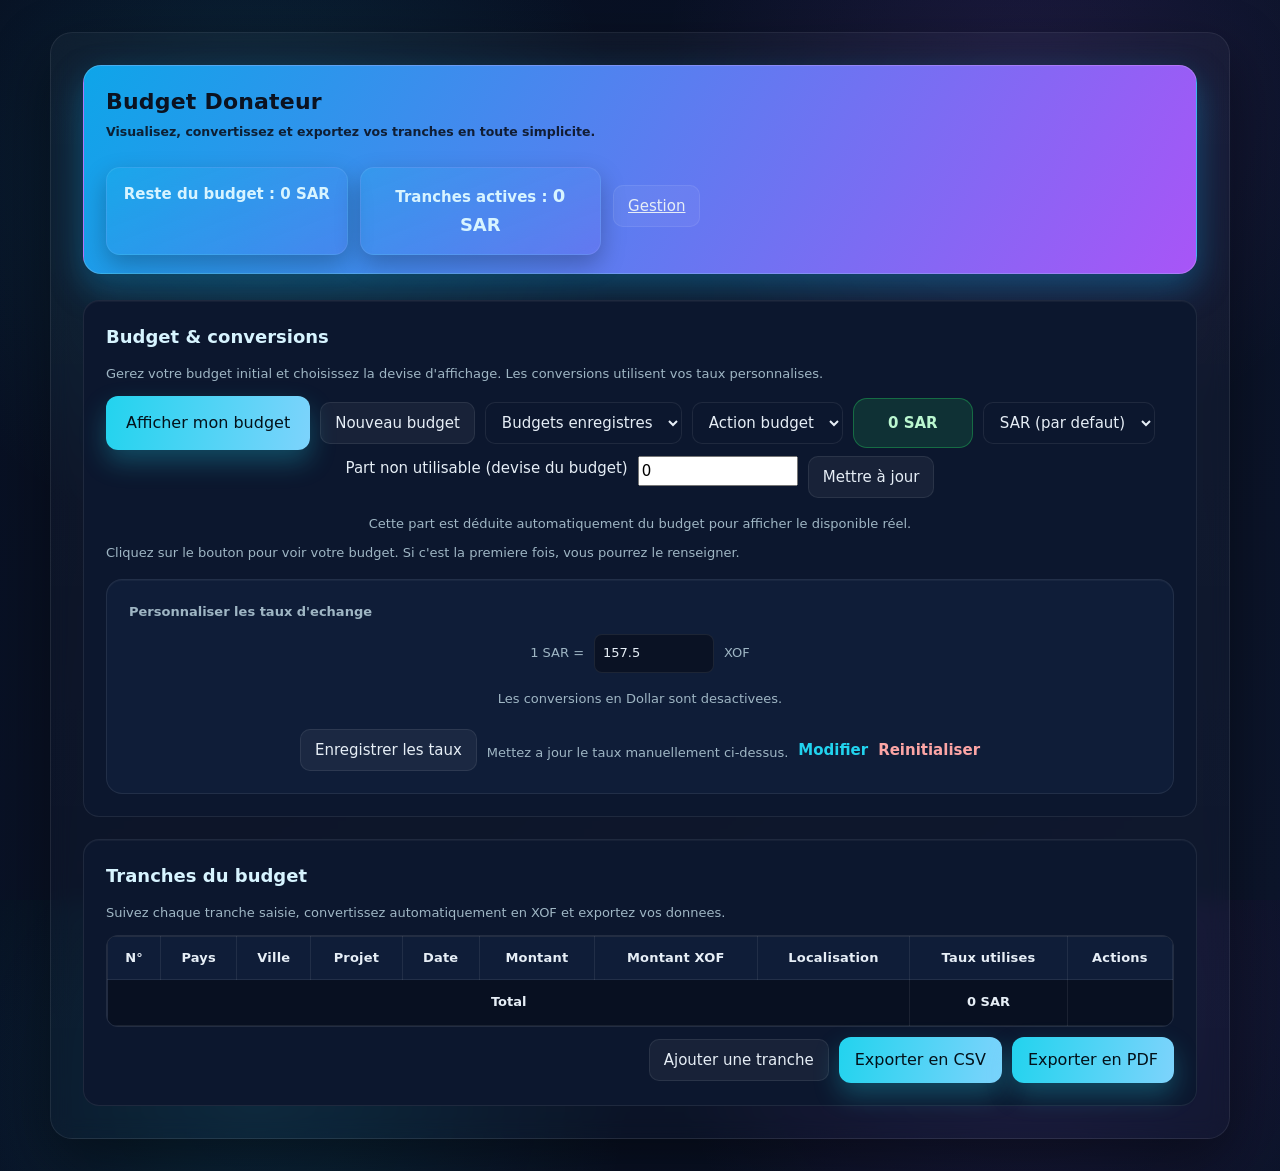
<file: donateur.html>
<!doctype html>
<html lang="fr">
<head>
  <meta charset="utf-8" />
  <meta name="viewport" content="width=device-width,initial-scale=1" />
  <meta http-equiv="Cache-Control" content="no-store" />
  <meta http-equiv="Pragma" content="no-cache" />
  <link rel="icon" href="data:,">
  <title>Budget Donateur</title>
  <style>
    :root{
      --bg:#0b1324;
      --card:#0c172e;
      --banner:#0ea5e9;
      --accent:#22d3ee;
      --accent-2:#a855f7;
      --border:rgba(255,255,255,0.08);
      --text:#e6eef6;
      --muted:#9fb6c4;
      --glass:rgba(255,255,255,0.05);
    }
    *{box-sizing:border-box;}
    html,body{height:100%;margin:0;font-family:system-ui,-apple-system,'Segoe UI',Roboto,'Helvetica Neue',Arial;color:var(--text);background:radial-gradient(circle at 20% 20%,rgba(34,211,238,0.12),transparent 30%),radial-gradient(circle at 80% 10%,rgba(168,85,247,0.12),transparent 28%),linear-gradient(140deg,#070f21 0%,#0c152b 100%);font-size:15px;line-height:1.6;}
    .wrap{min-height:100%;display:flex;align-items:flex-start;justify-content:center;padding:32px 18px;}
    .card{width:100%;max-width:1180px;background:linear-gradient(180deg,rgba(255,255,255,0.03),rgba(255,255,255,0.01));border:1px solid var(--border);backdrop-filter:blur(10px);padding:32px;border-radius:22px;box-shadow:0 24px 60px rgba(0,0,0,0.45);display:flex;flex-direction:column;gap:26px;animation:fadeIn 280ms ease;}
    .banner{background:linear-gradient(120deg,var(--banner),var(--accent-2));color:#0b1220;padding:18px 22px;border-radius:18px;border:1px solid rgba(255,255,255,0.18);box-shadow:0 14px 34px rgba(14,165,233,0.35);display:flex;flex-wrap:wrap;align-items:center;justify-content:space-between;gap:14px;}
    .banner h1{margin:0;font-size:22px;letter-spacing:0.2px;}
    .banner small{color:rgba(11,18,32,0.9);font-weight:600;}
    .grid{display:grid;grid-template-columns:1fr;gap:22px;align-items:start;}
    .panel{background:var(--card);border:1px solid var(--border);border-radius:16px;padding:22px;box-shadow:inset 0 1px 0 rgba(255,255,255,0.04);}    
    .panel h2{margin:0 0 12px;font-size:18px;display:flex;align-items:center;gap:10px;color:#d7f4ff;}
    .muted{font-size:13px;color:var(--muted);margin-top:6px;line-height:1.5;}

    button,
    select,
    input{font:inherit;}
    .btn-primary{appearance:none;border:0;padding:14px 20px;border-radius:12px;font-size:16px;cursor:pointer;background:linear-gradient(100deg,var(--accent),#7dd3fc);color:#03111a;box-shadow:0 12px 26px rgba(34,211,238,0.28);transition:transform 160ms ease,box-shadow 160ms ease;}
    .btn-primary:hover{transform:translateY(-2px);box-shadow:0 18px 34px rgba(34,211,238,0.36);}    
    .btn-primary:active{transform:translateY(0);}
    .btn-ghost{padding:8px 14px;border-radius:10px;border:1px solid var(--border);background:var(--glass);color:var(--text);cursor:pointer;transition:background 150ms ease,border-color 150ms ease;}
    .btn-ghost:hover{background:rgba(255,255,255,0.06);border-color:rgba(255,255,255,0.18);}
    .pill{display:inline-flex;align-items:center;gap:8px;background:var(--glass);padding:12px 14px;border-radius:14px;border:1px solid var(--border);font-weight:700;min-width:120px;justify-content:center;}
    .pill-success{background:rgba(34,197,94,0.15);border-color:rgba(34,197,94,0.4);color:#bbf7d0;}
    .select{padding:10px 12px;border-radius:10px;background:var(--card);color:var(--text);border:1px solid var(--border);min-width:110px;}

    .taux-form{display:flex;flex-direction:column;gap:10px;margin-top:12px;}
    .taux-row{display:flex;gap:10px;align-items:center;justify-content:center;flex-wrap:wrap;font-size:13px;color:var(--muted);}    
    .taux-row input{width:120px;padding:8px;border-radius:8px;border:1px solid var(--border);background:#0a1224;color:var(--text);}  
    .actions-inline{display:flex;gap:10px;justify-content:center;align-items:center;margin-top:10px;flex-wrap:wrap;}
    a.link{color:var(--accent);text-decoration:none;font-weight:700;}
    a.link.danger{color:#fca5a5;}

    .table-wrap{width:100%;overflow:hidden;border-radius:12px;border:1px solid var(--border);margin-top:10px;background:rgba(255,255,255,0.02);}
    table{width:100%;border-collapse:collapse;text-align:center;font-size:13px;table-layout:auto;}
    th,td{padding:12px 10px;border:1px solid var(--border);white-space:normal;}
    th{font-weight:700;letter-spacing:0.2px;line-height:1.4;}
    td{word-break:break-word;}
    thead tr{background:#0f1d38;}
    tbody tr:nth-child(even){background:rgba(255,255,255,0.02);}    
    tbody tr:hover{background:rgba(34,211,238,0.06);}    
    tfoot tr{background:#081021;font-weight:700;}

    .table-actions button{padding:4px 8px;border-radius:6px;border:1px solid var(--border);background:var(--glass);color:var(--text);cursor:pointer;}
    .table-actions button.delete{color:#f55;border-color:rgba(255,85,85,0.2);}    

    .stats{display:flex;gap:12px;flex-wrap:wrap;margin-top:10px;}
    .stat{flex:1;min-width:160px;background:linear-gradient(160deg,rgba(34,211,238,0.14),rgba(168,85,247,0.1));border-radius:14px;padding:14px;border:1px solid var(--border);color:#d7f4ff;font-weight:700;text-align:center;box-shadow:0 10px 24px rgba(0,0,0,0.25);}

    .dialog{position:fixed;inset:0;display:flex;align-items:center;justify-content:center;background:rgba(5,10,20,0.78);backdrop-filter:blur(8px);z-index:50;padding:18px;animation:fadeIn 200ms ease;}
    .dialog__panel{width:min(540px, 95%);max-width:540px;background:var(--card);border:1px solid var(--border);border-radius:18px;box-shadow:0 18px 48px rgba(0,0,0,0.55);padding:18px 16px;max-height:90vh;overflow:auto;}
    .dialog__header{display:flex;justify-content:space-between;align-items:flex-start;gap:12px;}
    .dialog__eyebrow{text-transform:uppercase;font-size:11px;letter-spacing:1px;color:var(--muted);font-weight:700;}
    .dialog__form{display:flex;flex-direction:column;gap:16px;margin-top:12px;}
    .field{display:flex;flex-direction:column;gap:6px;font-size:14px;font-weight:600;color:#d7f4ff;}
    .field input,.field select{width:100%;padding:11px 12px;border-radius:10px;border:1px solid var(--border);background:#0a1224;color:var(--text);}
    .form-grid{display:grid;grid-template-columns:repeat(auto-fit,minmax(220px,1fr));gap:12px;}
    .dialog__actions{display:flex;justify-content:flex-end;gap:10px;margin-top:6px;}
    .dialog[hidden]{display:none !important;}

    @media(max-width:720px){
      .banner{flex-direction:column;align-items:flex-start;}
      .btn-primary{width:100%;}
      .grid{gap:16px;}
    }
    @keyframes fadeIn{
      from{opacity:0;transform:translateY(8px);}
      to{opacity:1;transform:translateY(0);}
    }
  </style>
</head>
<body>
  <div class="wrap">
    <div class="card" role="main">
      <div class="banner" aria-label="En-tete informatif">
        <div>
          <h1>Budget Donateur</h1>
          <small>Visualisez, convertissez et exportez vos tranches en toute simplicite.</small>
        </div>
        <div style="display:flex;gap:12px;align-items:center;flex-wrap:wrap;justify-content:flex-end;">
          <div class="stats">
            <div class="stat">Reste du budget : <span id="resteBudget">0</span></div>
            <div class="stat">Tranches actives : <span id="totalTranchesStat" style="font-size:18px;">0</span></div>
          </div>
          <a
            class="btn-ghost"
            href="index.html"
            target="_blank"
            rel="noreferrer"
            aria-label="Retour ? la gestion principale"
          >
            Gestion
          </a>
        </div>
      </div>

      <div class="grid">
        <div class="panel">
          <h2>Budget & conversions</h2>
          <p class="muted">Gerez votre budget initial et choisissez la devise d'affichage. Les conversions utilisent vos taux personnalises.</p>

          <div class="actions-inline" style="justify-content:flex-start; flex-wrap:wrap; position:relative;">
            <button id="btnBudget" class="btn-primary" aria-label="Afficher budget">Afficher mon budget</button>
            <button id="btnNewBudget" class="btn-ghost" aria-label="Créer un nouveau budget">Nouveau budget</button>
            <select id="budgetSelect" class="select" aria-label="Budgets disponibles">
              <option value="">Budgets enregistrés</option>
            </select>
            <select id="budgetAction" class="select" aria-label="Action sur le budget">
              <option value="">Action budget</option>
              <option value="modifier">Modifier</option>
              <option value="supprimer">Supprimer</option>
            </select>
            <div class="pill" id="displayBadge" style="display:none">0</div>
            <div class="pill pill-success" id="availableBadge" aria-live="polite" title="Budget disponible après part non utilisable">Disponible : 0</div>
            <select id="deviseSelect" class="select">
              <option value="SAR">SAR (par defaut)</option>
              <option value="XOF">FCFA</option>
            </select>
          </div>

          <div class="actions-inline" style="align-items:flex-start; flex-wrap:wrap; margin-top:6px;">
            <label for="nonUsableInput">Part non utilisable (devise du budget)</label>
            <input id="nonUsableInput" type="number" min="0" step="0.01" placeholder="0" style="max-width:160px;">
            <button id="saveNonUsable" class="btn-ghost">Mettre à jour</button>
            <span class="muted">Cette part est déduite automatiquement du budget pour afficher le disponible réel.</span>
          </div>

          <div class="muted" style="margin-top:10px;">Cliquez sur le bouton pour voir votre budget. Si c'est la premiere fois, vous pourrez le renseigner.</div>

          <div class="panel" style="margin-top:16px;background:#0f1d38;">
            <div style="font-size:13px;color:var(--muted);font-weight:700;">Personnaliser les taux d'echange</div>
            <div class="taux-form">
              <div class="taux-row">
                <label>1 SAR =</label>
                <input id="tauxXOF_SAR" type="number" step="0.01" placeholder="ex: 157.5">
                <span>XOF</span>
              </div>
              <div class="muted" style="text-align:center;">Les conversions en Dollar sont desactivees.</div>
              <div class="actions-inline">
                <button id="saveTaux" class="btn-ghost">Enregistrer les taux</button>
                <span class="muted">Mettez a jour le taux manuellement ci-dessus.</span>
                <a href="#" class="link" id="changer">Modifier</a>
                <a href="#" class="link danger" id="reinitialiser">Reinitialiser</a>
              </div>
            </div>
          </div>
        </div>

        <div class="panel">
          <h2>Tranches du budget</h2>
          <p class="muted">Suivez chaque tranche saisie, convertissez automatiquement en XOF et exportez vos donnees.</p>

          <div class="table-wrap">
            <table aria-label="Tranches de budget">
              <thead>
                <tr>
                  <th>N&deg;</th>
                  <th>Pays</th>
                  <th>Ville</th>
                  <th>Projet</th>
                  <th>Date</th>
                  <th>Montant</th>
                  <th>Montant XOF</th>
                  <th>Localisation</th>
                  <th>Taux utilises</th>
                  <th>Actions</th>
                </tr>
              </thead>
              <tbody id="tranchesTable"></tbody>
              <tfoot>
                <tr>
                  <td colspan="8">Total</td>
                  <td id="totalTranchesFoot">0</td>
                  <td></td>
                </tr>
              </tfoot>
            </table>
          </div>

          <div class="actions-inline" style="justify-content:flex-end;">
            <button id="addTranche" class="btn-ghost">Ajouter une tranche</button>
            <button id="exportCSV" class="btn-primary" style="padding:10px 16px;">Exporter en CSV</button>
            <button id="exportPDF" class="btn-primary" style="padding:10px 16px;">Exporter en PDF</button>
          </div>
        </div>
      </div>

      <div class="dialog" id="trancheDialog" role="dialog" aria-modal="true" aria-labelledby="dialogTitle" hidden>
        <div class="dialog__panel">
          <div class="dialog__header">
            <div>
              <div class="dialog__eyebrow">Saisie controlee</div>
              <h3 id="dialogTitle">Ajouter une tranche</h3>
              <p class="muted">Chaque enregistrement doit indiquer le nom du projet et la ville. La localisation est facultative.</p>
            </div>
            <button class="btn-ghost" type="button" id="closeDialog">Fermer</button>
          </div>
          <form id="trancheForm" class="dialog__form">
            <label class="field">Date de la tranche
              <input type="date" id="dateInput" required aria-required="true">
              <small class="muted">Aucune date future n'est autorisee.</small>
            </label>
            <label class="field">Nom du projet
              <input type="text" id="projetInput" required aria-required="true" placeholder="Ex: Extension Accole">
            </label>
            <label class="field">Pays
              <input
                type="text"
                id="paysInput"
                class="select"
                list="paysOptions"
                required
                aria-required="true"
                placeholder="Togo, Benin ou Ghana"
              />
              <datalist id="paysOptions"></datalist>
            </label>
            <label class="field">Ville
              <input
                type="text"
                id="villeInput"
                class="select"
                list="villeOptions"
                required
                aria-required="true"
                placeholder="Ex : Kpalime"
              />
              <datalist id="villeOptions"></datalist>
            </label>
            <label class="field">Localisation detaillee (optionnel)
              <input type="text" id="localisationInput" placeholder="Quartier, rue...">
            </label>
            <div class="form-grid">
              <label class="field">Montant
                <input type="number" id="montantInput" step="0.01" min="0" required aria-required="true" placeholder="0.00">
              </label>
              <label class="field">Devise
                <select id="deviseInput" class="select">
                  <option value="SAR" selected>SAR (par defaut)</option>
                  <option value="XOF">FCFA</option>
                </select>
                <small class="muted">Dollar desactive.</small>
              </label>
            </div>
            <div class="dialog__actions">
              <button type="button" class="btn-ghost" id="cancelDialog">Annuler</button>
              <button type="submit" class="btn-primary" id="submitDialog">Enregistrer</button>
            </div>
          </form>
        </div>
      </div>
    </div>
  </div>

  <script src="./donnateur.js" type="text/javascript"></script>

</body>
</html>
</file>
